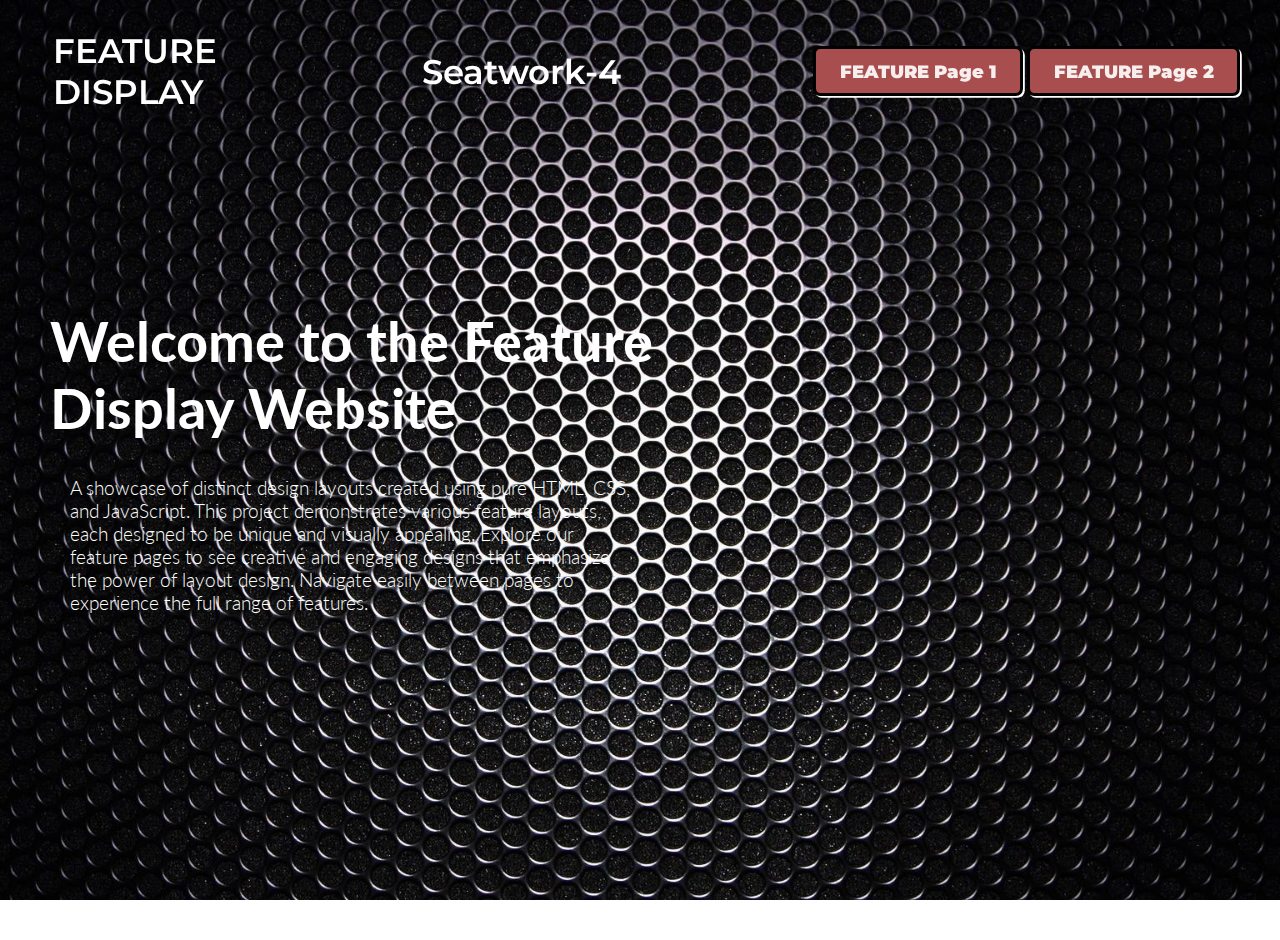
<file: index.html>
<!DOCTYPE html>
<html lang="en">
<head>
    <meta charset="UTF-8">
    <meta name="viewport" content="width=device-width, initial-scale=1.0">
    <title>Feature Display</title>
    <link rel="stylesheet" href="./assets/css/style.css">
    <link rel="preconnect" href="https://fonts.googleapis.com">
    <link rel="preconnect" href="https://fonts.gstatic.com" crossorigin>
    <link href="https://fonts.googleapis.com/css2?family=Dancing+Script&family=Lato:wght@400;700&family=Montserrat:wght@400;700&family=Playfair+Display:wght@400;700&display=swap"
    rel="stylesheet">
</head>
<body>
<header>
    <nav class="navbar">
        <div class="logo">FEATURE <br> DISPLAY</div>
        <div class="logo">Seatwork-4</div>
            <div class="menu-links">
                <button class="btn">
                    <a href="../WD-Seatwork-4-/pages/featurePage 1/index.html" class="menu-button">FEATURE Page 1</a>
                </button>
                <button class="btn">
                    <a href="../WD-Seatwork-4-/pages/featurePage 2/index.html" class="menu-button">FEATURE Page 2</a>
                </button>
        </div>
    </nav>
</header>
<section class="hero-section">
    <div class="contents">
        <h1>Welcome to the Feature Display Website</h1>
        <p>
            A showcase of distinct design layouts created using pure HTML, CSS, and JavaScript.
            This project demonstrates various feature layouts, each designed to be unique and visually appealing.
            Explore our feature pages to see creative and engaging designs that emphasize the power of layout design.
            Navigate easily between pages to experience the full range of features.
        </p>
    </div>
</section>
</body>
</html>
</file>
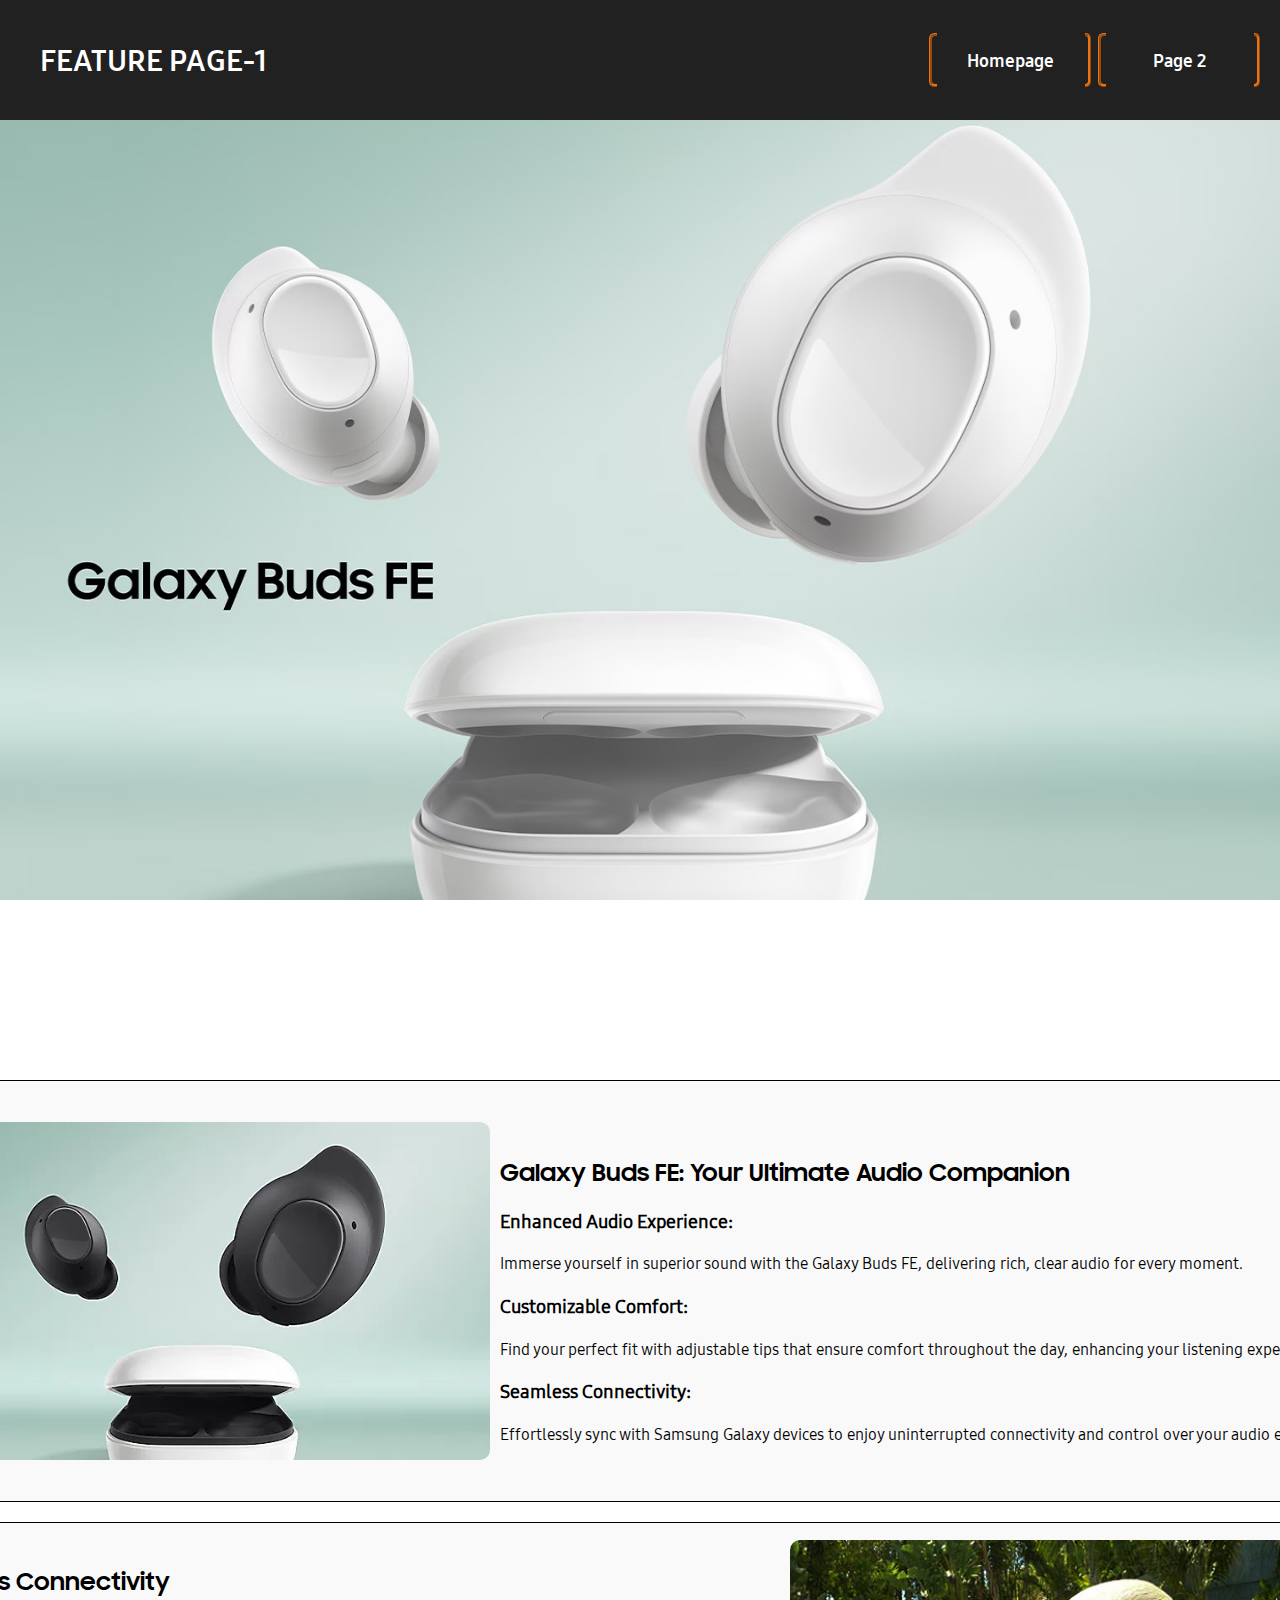
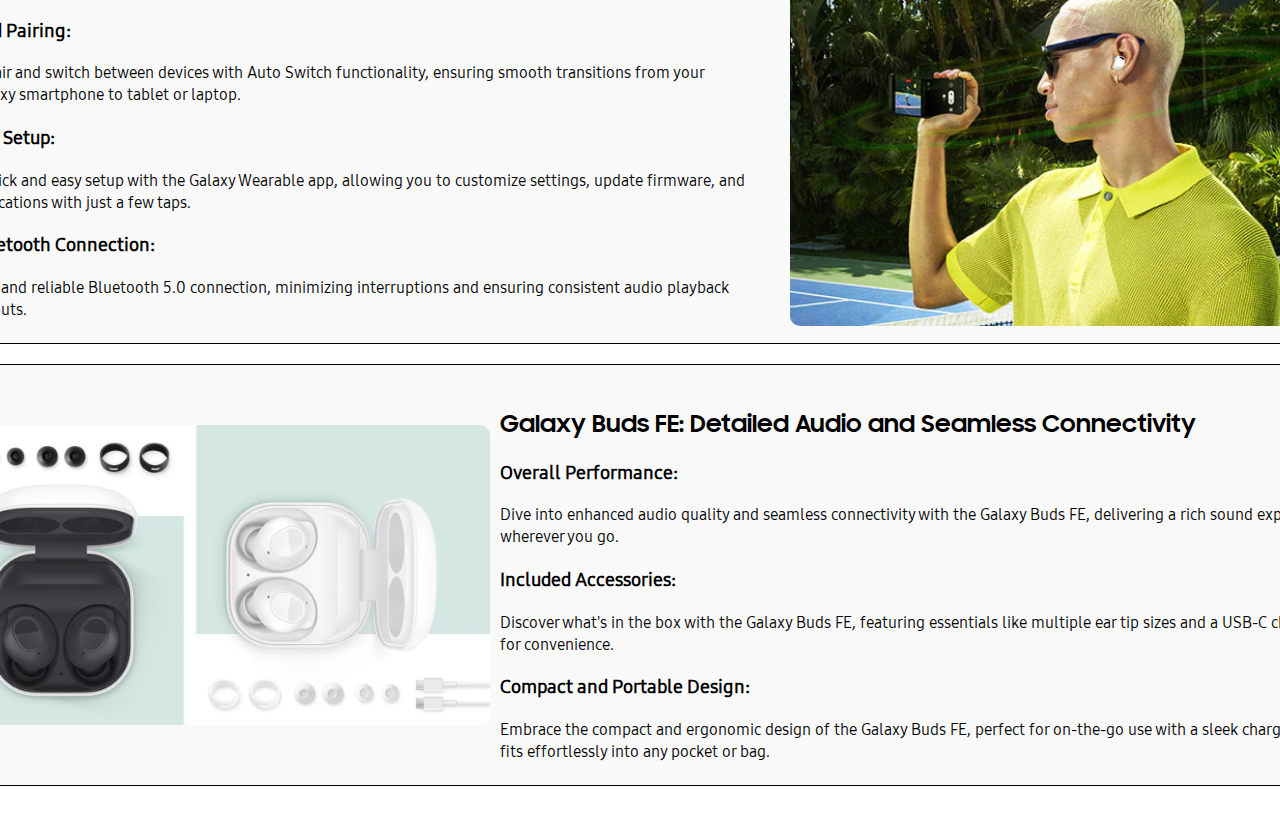
<file: pages/featurePage 1/index.html>
<!DOCTYPE html>
<html lang="en">
<head>
    <meta charset="UTF-8">
    <meta name="viewport" content="width=device-width, initial-scale=1.0">
    <title>FEATURE PAGE 1</title>
    <link rel="stylesheet" href="../featurePage 1/assets/css/style.css">
    <link href="https://fonts.googleapis.com/css2?family=Lora:wght@400;700&display=swap" rel="stylesheet">
</head>
<body>
    <header class="header">
        <div class="TITLE">FEATURE PAGE-1</div>
        <nav>
            <button class="nav-button">
                <a href="../../index.html" class="button">Homepage</a>
            </button>
            <button class="nav-button">
                <a href="../../pages/featurePage 2/index.html" class="button">Page 2</a>
            </button>
        </nav>
    </header>
    <div class="hero-content">
        </div>
    <section class="hero-main">
        <img src="../featurePage 1/assets/img/galaxy.jpeg" alt="">
    </section>
    <section class="hero">
        <div class="vertical-list">
            <div class="container">
                <img src="../featurePage 1/assets/img/buds (1).jpeg" alt="">
                <div class="description">
                    <h2 class="card-title">Galaxy Buds FE: Your Ultimate Audio Companion</h2>
                    <p class="card-text">
                        <h3 class="feature-title">Enhanced Audio Experience:</h3>
                        Immerse yourself in superior sound with the Galaxy Buds FE, delivering rich, clear audio for every moment.
                        <br>
                        <h3 class="feature-title">Customizable Comfort:</h3>
                        Find your perfect fit with adjustable tips that ensure comfort throughout the day, enhancing your listening experience. 
                        <br>
                        <h3 class="feature-title">Seamless Connectivity:</h3>
                        Effortlessly sync with Samsung Galaxy devices to enjoy uninterrupted connectivity and control over your audio experience.
                    </p>
                </div>
            </div>

            <div class="container reverse">
                <img src="../featurePage 1/assets/img/budssss.jpeg" alt="">
                <div class="description">
                    <h2 class="card-title">Effortless Connectivity</h2>
                    <p class="card-text">
                        <h3 class="feature-title">Streamlined Pairing:</h3>
                        Effortlessly pair and switch between devices with Auto Switch functionality, ensuring smooth transitions from your Samsung Galaxy smartphone to tablet or laptop.
                        <br>
                        <h3 class="feature-title">Hassle-Free Setup:</h3>
                        Experience quick and easy setup with the Galaxy Wearable app, allowing you to customize settings, update firmware, and manage notifications with just a few taps.
                        <br>
                        <h3 class="feature-title">Refined Bluetooth Connection:</h3>
                        Enjoy a stable and reliable Bluetooth 5.0 connection, minimizing interruptions and ensuring consistent audio playback without dropouts.
                    </p>
                </div>
            </div>

            <div class="container">
                <img src="../featurePage 1/assets/img/galaxybuds.jpeg" alt="">
                <div class="description">
                    <h2 class="card-title">Galaxy Buds FE: Detailed Audio and Seamless Connectivity</h2>
                    <p class="card-text">
                        <h3 class="feature-title">Overall Performance:</h3>
                        Dive into enhanced audio quality and seamless connectivity with the Galaxy Buds FE, delivering a rich sound experience wherever you go.
                        <br>
                        <h3 class="feature-title">Included Accessories:</h3>
                        Discover what's in the box with the Galaxy Buds FE, featuring essentials like multiple ear tip sizes and a USB-C charging cable for convenience.
                        <br>
                        <h3 class="feature-title">Compact and Portable Design:</h3>
                        Embrace the compact and ergonomic design of the Galaxy Buds FE, perfect for on-the-go use with a sleek charging case that fits effortlessly into any pocket or bag.
                    </p>
                </div>
            </div>
    </section>
</body>
</html>
</file>
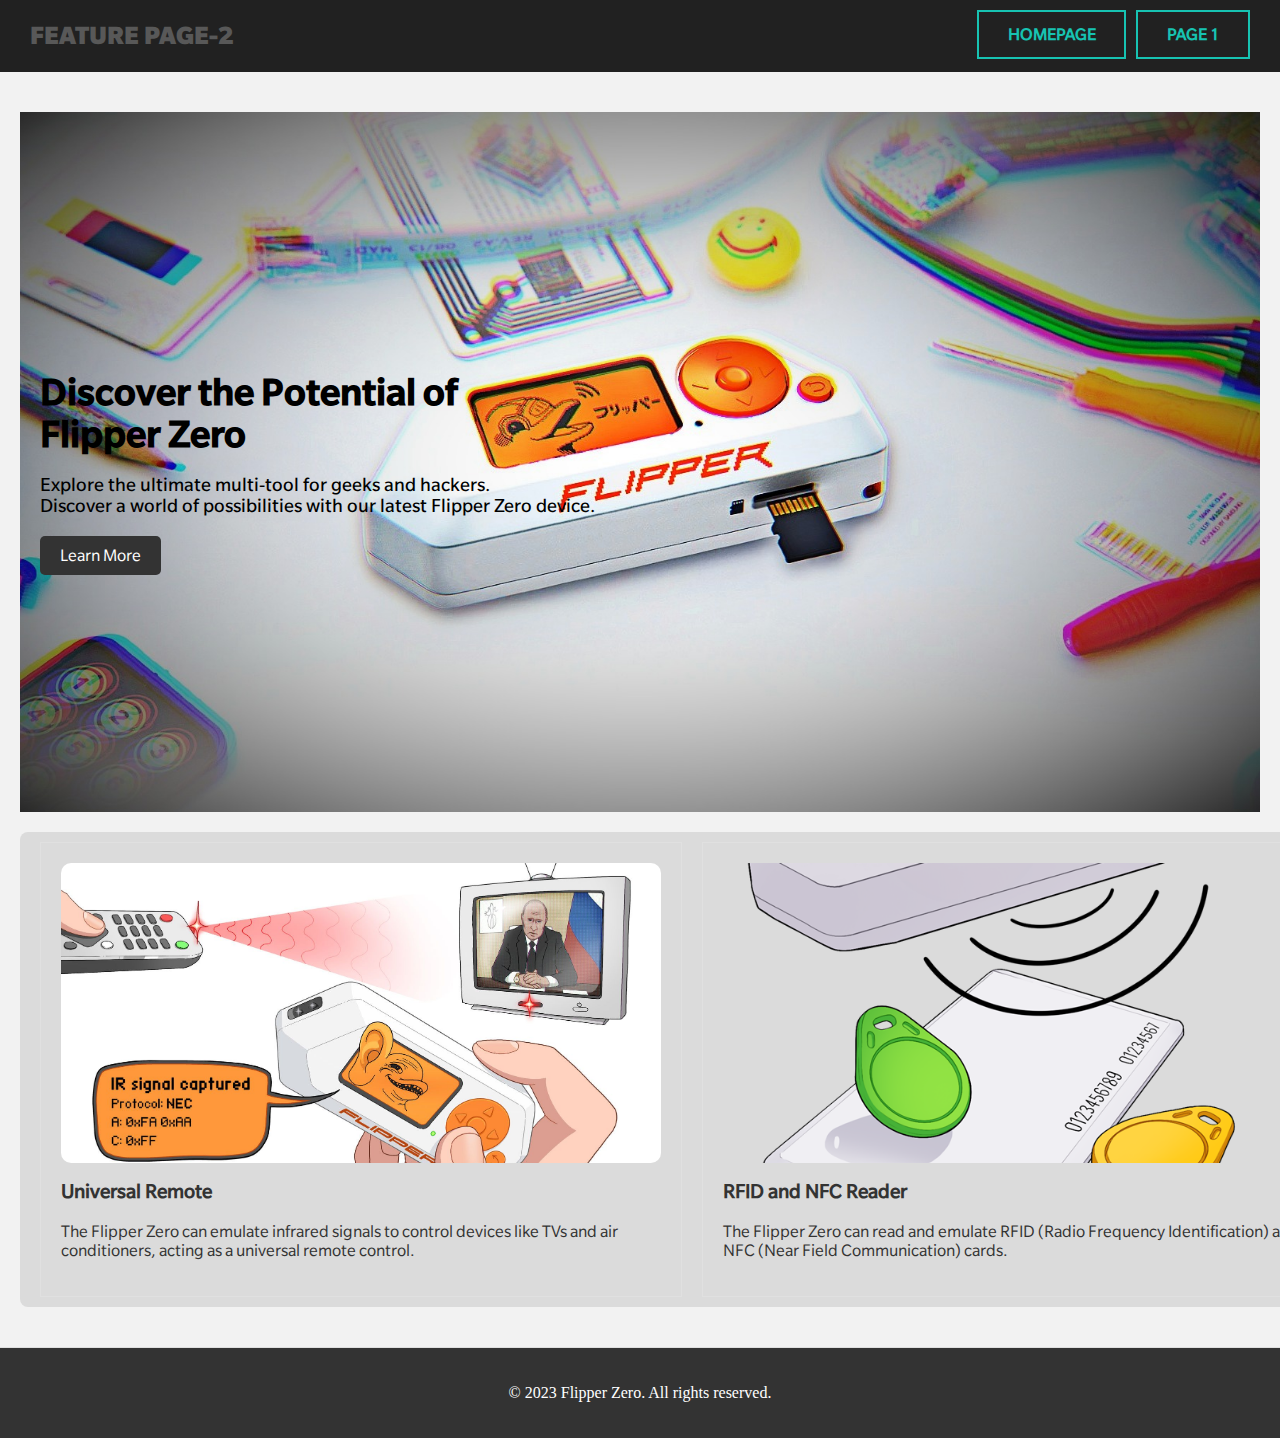
<file: pages/featurePage 2/index.html>
<!DOCTYPE html>
<html lang="en">
<head>
    <meta charset="UTF-8">
    <meta name="viewport" content="width=device-width, initial-scale=1.0">
    <title>FEATURE PAGE-2</title>
    <link rel="stylesheet" href="../featurePage 2/assets/css/style.css">
</head>
<body>
    <header class="header">
        <div class="TITLE">FEATURE PAGE-2</div>
        <nav>
            <button class="nav-button">
                <a href="../../index.html" class="button">Homepage</a>
            </button>
            <button class="nav-button">
                <a href="../../pages/featurePage 1/index.html" class="button">Page 1</a>
            </button>
        </nav>
    </header>

    <main>
        <div class="hero">
            <div class="hero-content">
                <h1>Discover the Potential of <br> Flipper Zero</h1>
                <p>Explore the ultimate multi-tool for geeks and hackers. <br>Discover a world of possibilities with our latest Flipper Zero device.</p>
                <a href="#" class="cta-button">Learn More</a>
            </div>
        </div>

        <div class="carousel">
            <div class="product">
                <img src="../featurePage 2/assets/img/remote.jpeg" alt="Product 1">
                <h3>Universal Remote</h3>
                <p>The Flipper Zero can emulate infrared signals to control devices like TVs and air conditioners, acting as a universal remote control.</p>
            </div>
            <div class="product">
                <img src="../featurePage 2/assets/img/scan.png" alt="Product 2">
                <h3>RFID and NFC Reader</h3>
                <p>The Flipper Zero can read and emulate RFID (Radio Frequency Identification) and NFC (Near Field Communication) cards.</p>
            </div>
            <div class="product">
                <img src="../featurePage 2/assets/img/wireless.jpeg" alt="Product 3">
                <h3>Sub-GHz Transceiver</h3>
                <p> The Flipper Zero includes capabilities to transmit and receive signals in the Sub-GHz (Sub-Gigahertz) frequency range.</p>
            </div>
            <div class="product">
                <img src="../featurePage 2/assets/img/electronics.png" alt="Product 3">
                <h3>GPIO and USB Tools</h3>
                <p>The Flipper Zero provides access to GPIO (General-Purpose Input/Output) pins and includes USB tools.</p>
            </div>
        </div>
    </main>
    <footer>
        <p>&copy; 2023 Flipper Zero. All rights reserved.</p>
    </footer>
</body>
</html>
</file>
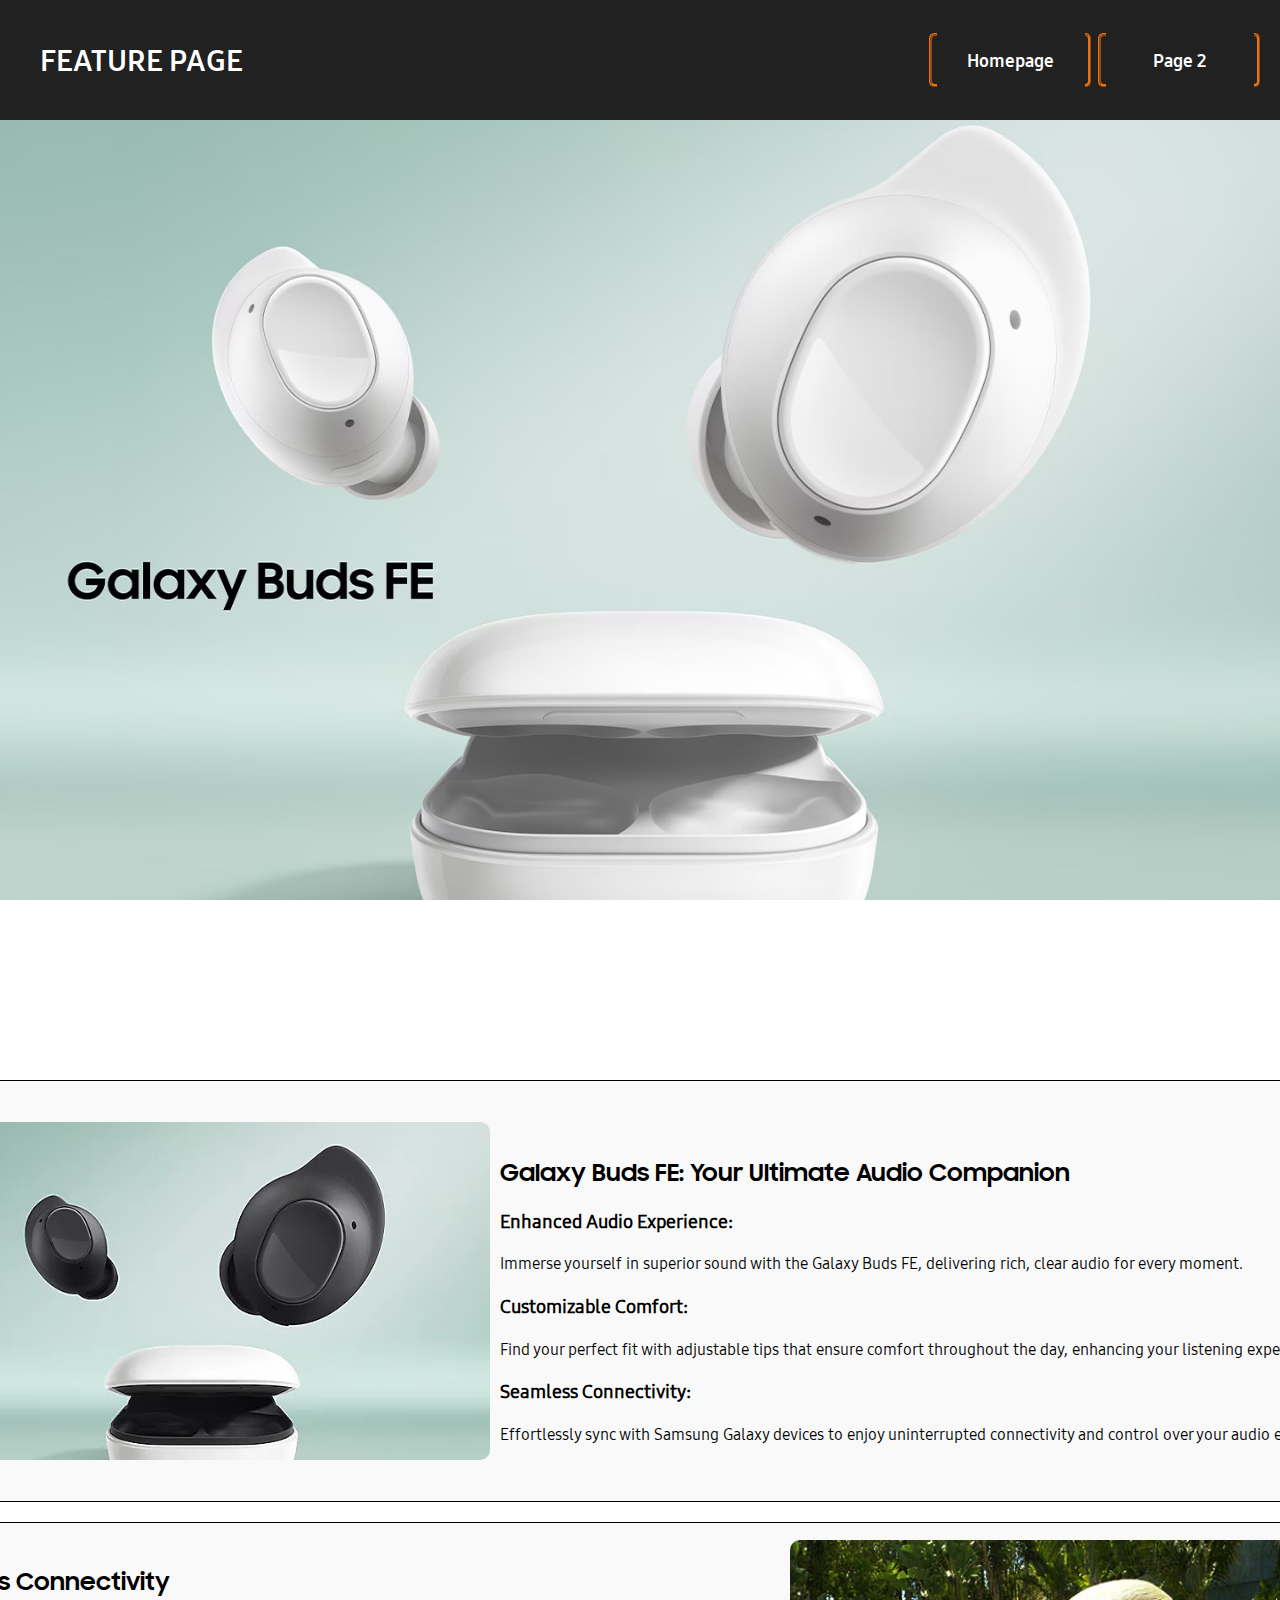
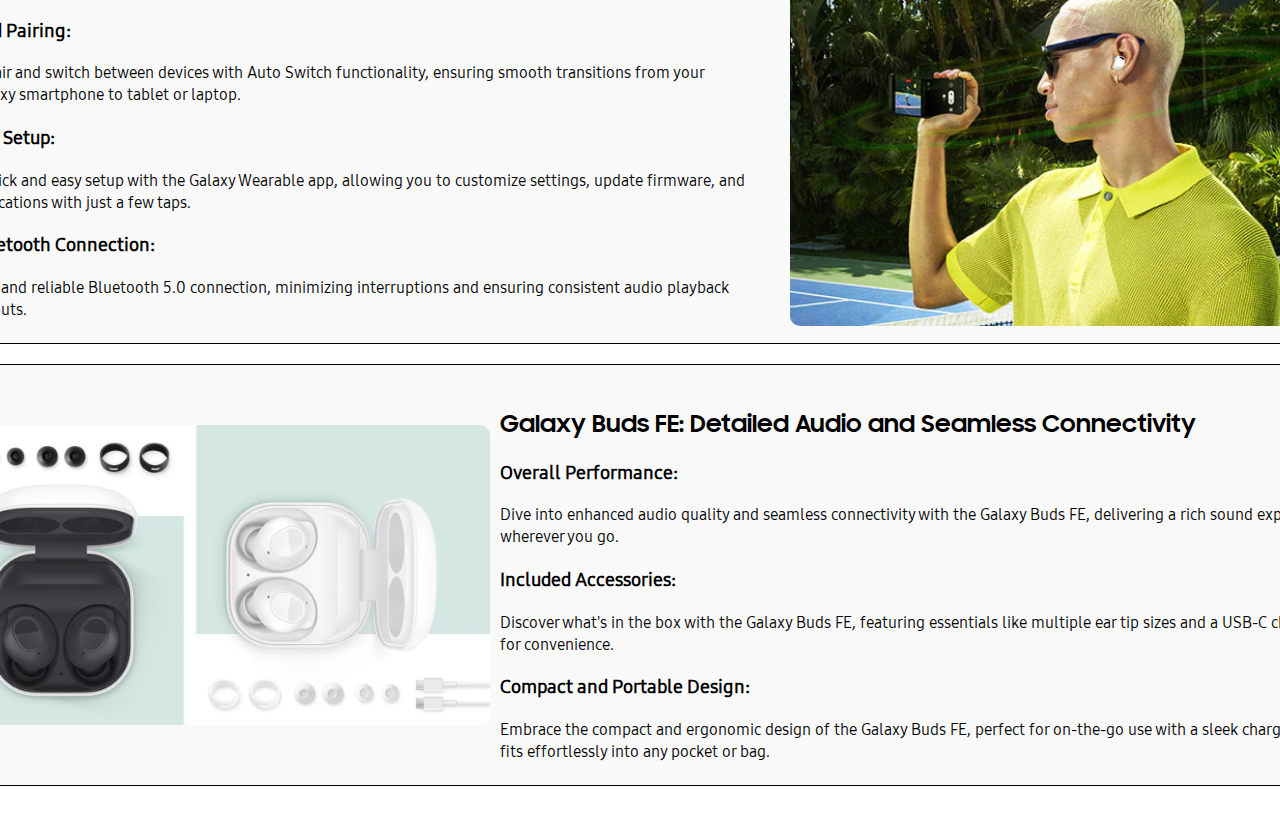
<file: pages/page1/index.html>
<!DOCTYPE html>
<html lang="en">
<head>
    <meta charset="UTF-8">
    <meta name="viewport" content="width=device-width, initial-scale=1.0">
    <title>FEATURE PAGE 1</title>
    <link rel="stylesheet" href="../page1/assets/css/style.css">
    <link href="https://fonts.googleapis.com/css2?family=Lora:wght@400;700&display=swap" rel="stylesheet">
</head>
<body>
    <header class="header">
        <div class="TITLE">FEATURE PAGE</div>
        <nav>
            <button class="nav-button">
                <a href="../../index.html" class="button">Homepage</a>
            </button>
            <button class="nav-button">
                <a href="../../pages/page2/index.html" class="button">Page 2</a>
            </button>
        </nav>
    </header>
    <div class="hero-content">
        </div>
    <section class="hero-main">
        <img src="../page1/img/galaxy.jpeg" alt="">
    </section>
    <section class="hero">
        <div class="vertical-list">
            <div class="container">
                <img src="../page1/img/buds (1).jpeg" alt="">
                <div class="description">
                    <h2 class="card-title">Galaxy Buds FE: Your Ultimate Audio Companion</h2>
                    <p class="card-text">
                        <h3 class="feature-title">Enhanced Audio Experience:</h3>
                        Immerse yourself in superior sound with the Galaxy Buds FE, delivering rich, clear audio for every moment.
                        <br>
                        <h3 class="feature-title">Customizable Comfort:</h3>
                        Find your perfect fit with adjustable tips that ensure comfort throughout the day, enhancing your listening experience. 
                        <br>
                        <h3 class="feature-title">Seamless Connectivity:</h3>
                        Effortlessly sync with Samsung Galaxy devices to enjoy uninterrupted connectivity and control over your audio experience.
                    </p>
                </div>
            </div>

            <div class="container reverse">
                <img src="../page1/img/budssss.jpeg" alt="">
                <div class="description">
                    <h2 class="card-title">Effortless Connectivity</h2>
                    <p class="card-text">
                        <h3 class="feature-title">Streamlined Pairing:</h3>
                        Effortlessly pair and switch between devices with Auto Switch functionality, ensuring smooth transitions from your Samsung Galaxy smartphone to tablet or laptop.
                        <br>
                        <h3 class="feature-title">Hassle-Free Setup:</h3>
                        Experience quick and easy setup with the Galaxy Wearable app, allowing you to customize settings, update firmware, and manage notifications with just a few taps.
                        <br>
                        <h3 class="feature-title">Refined Bluetooth Connection:</h3>
                        Enjoy a stable and reliable Bluetooth 5.0 connection, minimizing interruptions and ensuring consistent audio playback without dropouts.
                    </p>
                </div>
            </div>

            <div class="container">
                <img src="../page1/img/galaxybuds.jpeg" alt="">
                <div class="description">
                    <h2 class="card-title">Galaxy Buds FE: Detailed Audio and Seamless Connectivity</h2>
                    <p class="card-text">
                        <h3 class="feature-title">Overall Performance:</h3>
                        Dive into enhanced audio quality and seamless connectivity with the Galaxy Buds FE, delivering a rich sound experience wherever you go.
                        <br>
                        <h3 class="feature-title">Included Accessories:</h3>
                        Discover what's in the box with the Galaxy Buds FE, featuring essentials like multiple ear tip sizes and a USB-C charging cable for convenience.
                        <br>
                        <h3 class="feature-title">Compact and Portable Design:</h3>
                        Embrace the compact and ergonomic design of the Galaxy Buds FE, perfect for on-the-go use with a sleek charging case that fits effortlessly into any pocket or bag.
                    </p>
                </div>
            </div>
    </section>
</body>
</html>
</file>
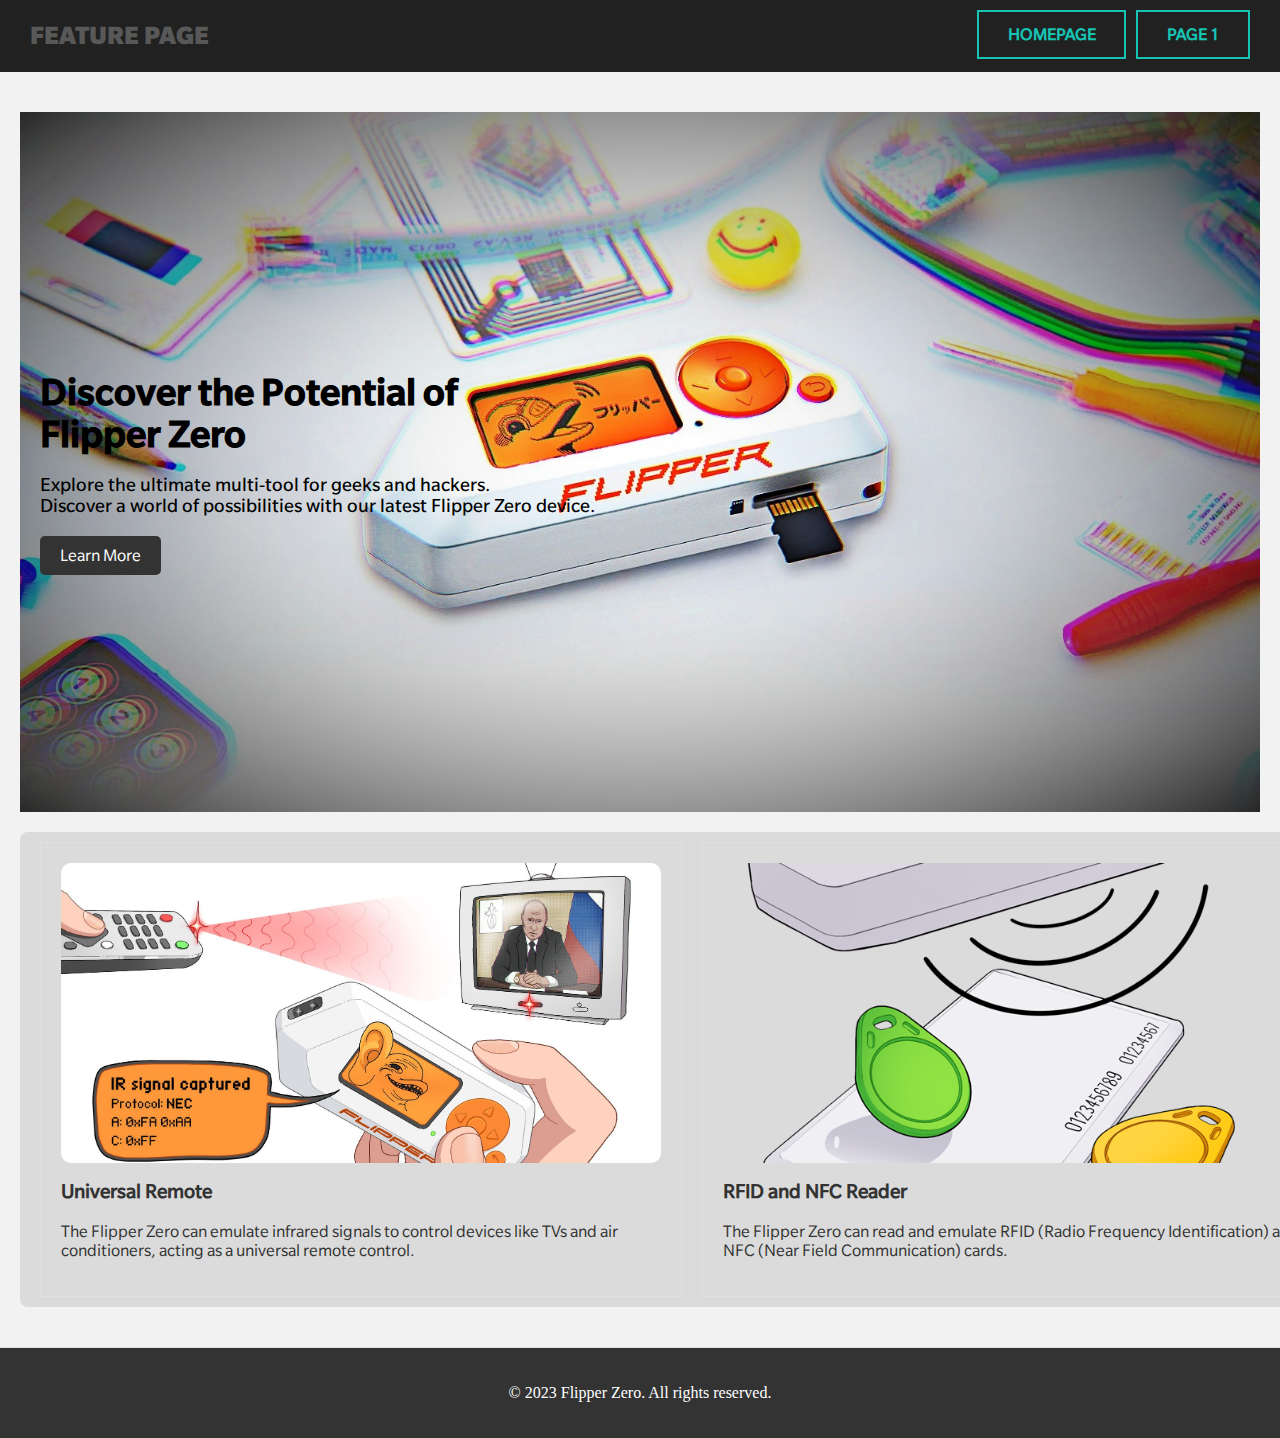
<file: pages/page2/index.html>
<!DOCTYPE html>
<html lang="en">
<head>
    <meta charset="UTF-8">
    <meta name="viewport" content="width=device-width, initial-scale=1.0">
    <title>FEATURE PAGE 2</title>
    <link rel="stylesheet" href="../page2/assets/css/style.css">
</head>
<body>
    <header class="header">
        <div class="TITLE">FEATURE PAGE</div>
        <nav>
            <button class="nav-button">
                <a href="../../index.html" class="button">Homepage</a>
            </button>
            <button class="nav-button">
                <a href="../../pages/page1/index.html" class="button">Page 1</a>
            </button>
        </nav>
    </header>

    <main>
        <div class="hero">
            <div class="hero-content">
                <h1>Discover the Potential of <br> Flipper Zero</h1>
                <p>Explore the ultimate multi-tool for geeks and hackers. <br>Discover a world of possibilities with our latest Flipper Zero device.</p>
                <a href="#" class="cta-button">Learn More</a>
            </div>
        </div>

        <div class="carousel">
            <div class="product">
                <img src="../page2/assets/img/remote.jpeg" alt="Product 1">
                <h3>Universal Remote</h3>
                <p>The Flipper Zero can emulate infrared signals to control devices like TVs and air conditioners, acting as a universal remote control.</p>
            </div>
            <div class="product">
                <img src="../page2/assets/img/scan.png" alt="Product 2">
                <h3>RFID and NFC Reader</h3>
                <p>The Flipper Zero can read and emulate RFID (Radio Frequency Identification) and NFC (Near Field Communication) cards.</p>
            </div>
            <div class="product">
                <img src="../page2/assets/img/wireless.jpeg" alt="Product 3">
                <h3>Sub-GHz Transceiver</h3>
                <p> The Flipper Zero includes capabilities to transmit and receive signals in the Sub-GHz (Sub-Gigahertz) frequency range.</p>
            </div>
            <div class="product">
                <img src="../page2/assets/img/electronics.png" alt="Product 3">
                <h3>GPIO and USB Tools</h3>
                <p>The Flipper Zero provides access to GPIO (General-Purpose Input/Output) pins and includes USB tools.</p>
            </div>
        </div>
    </main>
    <footer>
        <p>&copy; 2023 Flipper Zero. All rights reserved.</p>
    </footer>
</body>
</html>
</file>
<file: assets/css/style.css>
@import url('https://fonts.googleapis.com/css2?family=Dancing+Script&family=Lato:wght@400;700&family=Montserrat:wght@400;700&family=Playfair+Display:wght@400;700&display=swap'     );
* {
    margin: 0;
    padding: 0;
    box-sizing: border-box;
    font-family: 'lato', sans-serif;
}

body {
    margin: 20px;
    padding: 10px;
    display: flex;
    justify-content: flex-start;
    align-items: center;
    height: 100vh;
    background: url("../img/bg.jpg") no-repeat center center fixed;
    background-position: center;
    background-size: cover;
}

header {
    position: fixed;
    top: 0;
    left: 0;
    width: 100%;
    padding: 20px;
}

header .navbar {
    display: flex;
    align-items: center;
    max-width: 1200PX;
    margin: 0 auto;
    justify-content: space-between;
}


.navbar .logo {
    color: #ffffff;
    padding: 10px 13px;
    font-size: 2.1rem;
    font-weight: 600;
    font-family: 'Montserrat', sans-serif;
}

.navbar .logo:hover {
    color: #ff6449;
    transform: scale(1.05);
    border-radius: 10px;
}

 .logo {
    background:
    linear-gradient(currentColor 0 0) var(--p, 100%) 0,
    linear-gradient(currentColor 0 0) 0 var(--d, 0),
    linear-gradient(currentColor 0 0) var(--d, 0) 100%,
    linear-gradient(currentColor 0 0) 100% var(--p, 100%);
  background-size: var(--d, 0) 3px, 3px var(--d, 0);
  background-repeat: no-repeat;
  transition: 0.5s, background-position 0s 0.5s ease-out;
}

.logo:hover {
    --d: 100%;
  --p: 0%
}


.menu-links .menu-button {
    color: #f7eeee;
    text-decoration: none;
    font-family: 'Montserrat', sans-serif;
}

.menu-links .btn {
    background: #a84e4e;
    color: #fff;
    font-family: inherit;
    padding: 0.6em 1.3em;
    font-weight: 900;
    font-size: 18px;
    border: 3px solid black;
    border-radius: 0.4em;
    box-shadow: 0.1em 0.1em;
    cursor: pointer;
}

.menu-links .btn:hover {
    transform: translate(-0.05em, -0.05em);
    box-shadow: 0.15em 0.15em;
}

.menu-links .btn:active {
    transform: translate(0.05em, 0.05em);
    box-shadow: 0.05em 0.05em;
}


.hero-section {
    height: 70vh;
    display: flex;
    align-items: center;
    padding: 0 20px;
}

.hero-section .contents {
    color:#ffffff;
    max-width: 1200PX;
    width: 100%;
    margin: 0 auto;
    font-family: 'Playfair Display', serif;
}

.hero-section .contents h1{
    font-size: 3.5rem;
    max-width: 650px;
    font-family: 'Lato', sans-serif;
    text-shadow:5px black ;
}

.hero-section .contents p {
    font-size: 1.2rem;
    font-weight: 300;
    margin-top: 15px;
    max-width: 600px;
}

.hero-section .contents p {
    position: relative;
    z-index: 1;
    padding: 20px;
    border-radius: 15px;
    overflow: hidden;
}

.hero-section .contents p::before {
    content: '';
    position: absolute;
    top: 0;
    left: 0;
    right: 0;
    bottom: 0;
    background: rgba(255, 255, 255, 0);
    transition: background 0.3s ease, backdrop-filter 0.3s ease;
    z-index: -1;
}

.hero-section .contents p:hover::before {
    background: rgba(255, 255, 255, 0.01);
    backdrop-filter: blur(10px);
}
</file>
<file: pages/featurePage 1/assets/css/style.css>
/*page1*/
@font-face {
    font-family: 'samsung1';
    src: url(../fonts/SamsungOne-400.ttf);
}
@font-face {
    font-family: 'samsung2';
    src: url(../fonts/SamsungOne-700.ttf);
}
@font-face {
    font-family: 'samsung3';
    src: url(../fonts/SamsungSharpSans-Bold.ttf);
}



body {
    font-family:  'samsung1';
    margin: 0;
    padding: 0;
    box-sizing: border-box;
}

header {
    font-size: 30px;
    background-color: #212121;
    color: #fff;
    padding: 20px;
    display: flex;
    justify-content: space-between;
    align-items: center;
    font-family: 'samsung3';
}

.TITLE {
    font-family: 'samsung2';
    padding: 20px;
    position: relative;
}

.TITLE:before,
.TITLE:after {
    content: "";
    position: absolute;
    inset: 0 -40px;
    background:
      linear-gradient(currentColor 0 0) 0 0,
      linear-gradient(currentColor 0 0) 100% 100%;
    background-size: var(--d,0%) 3px;
    background-repeat: no-repeat;
    opacity: 0;
    transition:0s .3s,opacity .3s;
  }

.TITLE::after{
    inset: -40px 0;
    background-position: 100% 0,0 100%;
    background-size: 3px var(--d,0%);
}

.TITLE:hover:before,
.TITLE:hover:after {
    --d: 100%;
    inset: 0;
    opacity: 1;
    transition:.4s,opacity .2s;
}

.nav-button a {
    color: #fff;
    text-decoration: none;
}

.nav-button {
    width: 9em;
    position: relative;
    height: 3.0em;
    border: 3px ridge #ea7414;
    outline: none;
    background-color: transparent;
    color: white;
    transition: transform 0.3s ease-out;
    border-radius: 0.3em;
    font-family: 'samsung2';
    font-size: 18px;
    font-weight: bold;
    cursor: pointer;
}

.nav-button::after,
.nav-button::before {
    content: "";
    position: absolute;
    top: -10px;
    left: 3%;
    width: 95%;
    height: 40%;
    background-color: #212121;
    transition: 0.5s;
    transform-origin: center;
}

.nav-button::before {
    top: 80%;
}

.nav-button:hover::before,
.nav-button:hover::after {
    transform: scale(0);
}

.nav-button:hover {
    box-shadow: inset 0px 0px 25px #ea9414;
    transform: scale(1.1);
}

.hero-main {
    margin-bottom: 20px; 
}

.hero {
    position: relative;
    display: flex;
    justify-content: center;
    align-items: center;
    min-height: 100vh;
    background-color: #ffffff;
    padding: 20px;
    background-size: cover;
    background-position: center;
    background-repeat: no-repeat;
}

.hero-main img {
    background-size: cover;
    background-position: center;
    background-repeat: no-repeat;
    height: 100vh;
    object-fit: cover;
    position: absolute;
    width: 100%;
    top: 0;
    left: 0;
    z-index: -1;
}

.hero-content {
    display: flex;
    justify-content: flex-end;
    align-items: center;
    height: 100vh;
    position: relative;
    z-index: 1; 
}


@media (max-width: 768px) {
    .container {
        flex-direction: column;
        align-items: flex-start;
        padding: 15px;
    }

    .container img {
        width: 100%;
        margin-right: 0;
        margin-bottom: 15px;
    }

    .container.reverse img {
        margin-left: 0;
        margin-right: 0;
        margin-bottom: 15px;
    }
}
.container {
    display: flex;
    margin: 20px 0;
    align-items: center;
    width: 1500px;
    max-width: 1500px;
    height: 40vh;
    border: 1px solid #000000;
    padding: 30px;
    background-color: #f9f9f9; 
    border-radius: 10px; 
}

.container img {
        width: 40%;
        height: auto;
        max-width: 600px;
        border-radius: 10px; 
}

.container.reverse img {
    margin-right: 0;
    margin-left: 20px;
}

.container.reverse {
    flex-direction: row-reverse;
}

.container .description {
    flex: 1;
    padding: 10px;
}

.container .description p {
    margin: 0;
    font-size: 16px;
}

.container .description button {
    margin-top: 10px;
    padding: 10px 20px;
    background-color: #333;
    color: white;
    border: none;
    border-radius: 5px;
    cursor: pointer;
    transition: background-color 0.3s;
}

.container .description button:hover {
    background-color: #555;
}

 .card-title {
    font-family: 'samsung3';
}

 .card-text {
    font-family: 'samsung2';
}

 .feature-title {
    font-family: 'samsung1';
}
</file>
<file: pages/featurePage 2/assets/css/style.css>
@font-face {
    font-family: 'blackk';
    src: url('../fonts/SlateForOnePlus-Black.ttf')
}

@font-face {
    font-family: 'medium';
    src: url('../fonts/SlateForOnePlus-Medium.ttf')
}

@font-face {
    font-family: 'light';
    src: url('../fonts/SlateForOnePlus-Regular.ttf')
}

@font-face {
    font-family: 'book';
    src: url('../fonts/SlateForOnePlus-Book.ttf')
}

@font-face {
    font-family: 'thin';
    src: url('../fonts/SlateForOnePlus-Thin.ttf')
}

body {
    margin: 0;
    padding: 0;
    background-color: #f2f2f2;
    color: #333;
}

header {
    font-family: 'blackk';
    font-size: 20px;
    background-color: #212121;
    color: #585858;
    padding: 10px 20px;
    display: flex;
    justify-content: space-between;
    align-items: center;
    margin-bottom: 20px;
}

.TITLE {
    font-size: 24px;
    margin: 0;
    padding: 10px;
    position: relative;
    background:        linear-gradient(#17C3B2 0 0) top left,
        linear-gradient(#F76624 0 0) bottom right;
    background-size: 0% 0%;
    background-repeat: no-repeat;
    background-blend-mode: lighten;
    transition: .5s;
}

.TITLE:hover {
    background-size: calc(100% - 6px) calc(100% - 6px);
}

nav {
    display: flex;
    justify-content: flex-start;
    align-items: center;
    padding-left: 20px;
}

.nav-button {
    margin-right: 10px;
    padding: 0;
    border: none;
    background: transparent;
}

.nav-button .button {
    text-decoration: none;
    color: #fff;
    font-weight: bold;
    display: inline-block;
    padding: 0.8em 1.8em;
    border: 2px solid #17C3B2;
    position: relative;
    overflow: hidden;
    background-color: transparent;
    text-align: center;
    text-transform: uppercase;
    font-size: 16px;
    transition: .3s;
    z-index: 1;
    font-family: 'light';
    color: #17C3B2;
}

.nav-button .button::before {
    content: '';
    width: 0;
    height: 300%;
    position: absolute;
    top: 50%;
    left: 50%;
    transform: translate(-50%, -50%) rotate(45deg);
    background: #F76624;
    transition: .5s ease;
    display: block;
    z-index: -1;
}

.nav-button .button:hover::before {
    width: 105%;
}

.nav-button .button:hover {
    color: #111;
}

main {
    padding: 20px;
}

.hero {
    position: relative;
    height: 700px;
    background-image: url('../img/flipper.jpg');
    background-size: cover;
    background-position: center;
    text-align: center;
    display: flex;
    align-items: center;
    justify-content: flex-start;
    color: #fff;
    margin-bottom: 20px;
}

.hero-content {
    color: #000000;
    max-width: 600px;
    padding: 20px;
    text-align: left; /* Align text content to the left */
}


.card-section {
    margin-top: 50px;
    padding: 50px;
}

.hero h1 {
    font-size: 36px;
    margin-bottom: 10px;
    font-family: 'medium';
}

.hero p {
    font-size: 18px;
    margin-bottom: 20px;
    font-family: 'light';
}

.cta-button {
    display: inline-block;
    padding: 10px 20px;
    background-color: #333;
    color: #fff;
    text-decoration: none;
    border-radius: 5px;
    transition: background-color 0.3s;
    font-family: 'book';
}

.cta-button:hover {
    background-color: #555;
}

.carousel {
    display: flex;
    overflow-x: scroll;
    scroll-snap-type: x mandatory;
    scroll-behavior: smooth;
    padding: 10px 20px;
    margin-bottom: 20px;
    background-color: #dbdbdb;
    border-radius: 8px;
    width: 100%;
    height: auto;
}

.carousel h3 {
    font-family: 'light';
}

.carousel p{
    font-weight:200 ;
    font-family: 'book';
}
.product {
    flex: 0 0 auto;
    width: 80%;
    max-width: 600px;
    margin-right: 20px;
    border: 1px solid #e0e0e0;
    padding: 20px;
    transition: transform 0.3s, box-shadow 0.3s;
    flex-shrink: 0;
}

.product img {
    width: 100%;
    height: 300px;
    object-fit: cover;
    display: block;
    transition: transform 0.3s;
    border-radius: 10px;
}

.product:hover img {
    transform: scale(1.1);
}

footer {
    background-color: #333;
    color: #fff;
    text-align: center;
    padding: 20px 0;
    border-top: 1px solid #e0e0e0;
    position: relative;
    bottom: 0;
    width: 100%;
}
</file>
<file: pages/page1/assets/css/style.css>
/*page1*/
@font-face {
    font-family: 'samsung1';
    src: url(../fonts/SamsungOne-400.ttf);
}
@font-face {
    font-family: 'samsung2';
    src: url(../fonts/SamsungOne-700.ttf);
}
@font-face {
    font-family: 'samsung3';
    src: url(../fonts/SamsungSharpSans-Bold.ttf);
}



body {
    font-family:  'samsung1';
    margin: 0;
    padding: 0;
    box-sizing: border-box;
}

header {
    font-size: 30px;
    background-color: #212121;
    color: #fff;
    padding: 20px;
    display: flex;
    justify-content: space-between;
    align-items: center;
    font-family: 'samsung3';
}

.TITLE {
    font-family: 'samsung2';
    padding: 20px;
    position: relative;
}

.TITLE:before,
.TITLE:after {
    content: "";
    position: absolute;
    inset: 0 -40px;
    background:
      linear-gradient(currentColor 0 0) 0 0,
      linear-gradient(currentColor 0 0) 100% 100%;
    background-size: var(--d,0%) 3px;
    background-repeat: no-repeat;
    opacity: 0;
    transition:0s .3s,opacity .3s;
  }

.TITLE::after{
    inset: -40px 0;
    background-position: 100% 0,0 100%;
    background-size: 3px var(--d,0%);
}

.TITLE:hover:before,
.TITLE:hover:after {
    --d: 100%;
    inset: 0;
    opacity: 1;
    transition:.4s,opacity .2s;
}

.nav-button a {
    color: #fff;
    text-decoration: none;
}

.nav-button {
    width: 9em;
    position: relative;
    height: 3.0em;
    border: 3px ridge #ea7414;
    outline: none;
    background-color: transparent;
    color: white;
    transition: transform 0.3s ease-out;
    border-radius: 0.3em;
    font-family: 'samsung2';
    font-size: 18px;
    font-weight: bold;
    cursor: pointer;
}

.nav-button::after,
.nav-button::before {
    content: "";
    position: absolute;
    top: -10px;
    left: 3%;
    width: 95%;
    height: 40%;
    background-color: #212121;
    transition: 0.5s;
    transform-origin: center;
}

.nav-button::before {
    top: 80%;
}

.nav-button:hover::before,
.nav-button:hover::after {
    transform: scale(0);
}

.nav-button:hover {
    box-shadow: inset 0px 0px 25px #ea9414;
    transform: scale(1.1);
}

.hero-main {
    margin-bottom: 20px; 
}

.hero {
    position: relative;
    display: flex;
    justify-content: center;
    align-items: center;
    min-height: 100vh;
    background-color: #ffffff;
    padding: 20px;
    background-size: cover;
    background-position: center;
    background-repeat: no-repeat;
}

.hero-main img {
    background-size: cover;
    background-position: center;
    background-repeat: no-repeat;
    height: 100vh;
    object-fit: cover;
    position: absolute;
    width: 100%;
    top: 0;
    left: 0;
    z-index: -1;
}

.hero-content {
    display: flex;
    justify-content: flex-end;
    align-items: center;
    height: 100vh;
    position: relative;
    z-index: 1; 
}


@media (max-width: 768px) {
    .container {
        flex-direction: column;
        align-items: flex-start;
        padding: 15px;
    }

    .container img {
        width: 100%;
        margin-right: 0;
        margin-bottom: 15px;
    }

    .container.reverse img {
        margin-left: 0;
        margin-right: 0;
        margin-bottom: 15px;
    }
}
.container {
    display: flex;
    margin: 20px 0;
    align-items: center;
    width: 1500px;
    max-width: 1500px;
    height: 40vh;
    border: 1px solid #000000;
    padding: 30px;
    background-color: #f9f9f9; 
    border-radius: 10px; 
}

.container img {
        width: 40%;
        height: auto;
        max-width: 600px;
        border-radius: 10px; 
}

.container.reverse img {
    margin-right: 0;
    margin-left: 20px;
}

.container.reverse {
    flex-direction: row-reverse;
}

.container .description {
    flex: 1;
    padding: 10px;
}

.container .description p {
    margin: 0;
    font-size: 16px;
}

.container .description button {
    margin-top: 10px;
    padding: 10px 20px;
    background-color: #333;
    color: white;
    border: none;
    border-radius: 5px;
    cursor: pointer;
    transition: background-color 0.3s;
}

.container .description button:hover {
    background-color: #555;
}

 .card-title {
    font-family: 'samsung3';
}

 .card-text {
    font-family: 'samsung2';
}

 .feature-title {
    font-family: 'samsung1';
}
</file>
<file: pages/page2/assets/css/style.css>
@font-face {
    font-family: 'blackk';
    src: url('../fonts/SlateForOnePlus-Black.ttf')
}

@font-face {
    font-family: 'medium';
    src: url('../fonts/SlateForOnePlus-Medium.ttf')
}

@font-face {
    font-family: 'light';
    src: url('../fonts/SlateForOnePlus-Regular.ttf')
}

@font-face {
    font-family: 'book';
    src: url('../fonts/SlateForOnePlus-Book.ttf')
}

@font-face {
    font-family: 'thin';
    src: url('../fonts/SlateForOnePlus-Thin.ttf')
}

body {
    margin: 0;
    padding: 0;
    background-color: #f2f2f2;
    color: #333;
}

header {
    font-family: 'blackk';
    font-size: 20px;
    background-color: #212121;
    color: #585858;
    padding: 10px 20px;
    display: flex;
    justify-content: space-between;
    align-items: center;
    margin-bottom: 20px;
}

.TITLE {
    font-size: 24px;
    margin: 0;
    padding: 10px;
    position: relative;
    background:        linear-gradient(#17C3B2 0 0) top left,
        linear-gradient(#F76624 0 0) bottom right;
    background-size: 0% 0%;
    background-repeat: no-repeat;
    background-blend-mode: lighten;
    transition: .5s;
}

.TITLE:hover {
    background-size: calc(100% - 6px) calc(100% - 6px);
}

nav {
    display: flex;
    justify-content: flex-start;
    align-items: center;
    padding-left: 20px;
}

.nav-button {
    margin-right: 10px;
    padding: 0;
    border: none;
    background: transparent;
}

.nav-button .button {
    text-decoration: none;
    color: #fff;
    font-weight: bold;
    display: inline-block;
    padding: 0.8em 1.8em;
    border: 2px solid #17C3B2;
    position: relative;
    overflow: hidden;
    background-color: transparent;
    text-align: center;
    text-transform: uppercase;
    font-size: 16px;
    transition: .3s;
    z-index: 1;
    font-family: 'light';
    color: #17C3B2;
}

.nav-button .button::before {
    content: '';
    width: 0;
    height: 300%;
    position: absolute;
    top: 50%;
    left: 50%;
    transform: translate(-50%, -50%) rotate(45deg);
    background: #F76624;
    transition: .5s ease;
    display: block;
    z-index: -1;
}

.nav-button .button:hover::before {
    width: 105%;
}

.nav-button .button:hover {
    color: #111;
}

main {
    padding: 20px;
}

.hero {
    position: relative;
    height: 700px;
    background-image: url('../img/flipper.jpg');
    background-size: cover;
    background-position: center;
    text-align: center;
    display: flex;
    align-items: center;
    justify-content: flex-start;
    color: #fff;
    margin-bottom: 20px;
}

.hero-content {
    color: #000000;
    max-width: 600px;
    padding: 20px;
    text-align: left; /* Align text content to the left */
}


.card-section {
    margin-top: 50px;
    padding: 50px;
}

.hero h1 {
    font-size: 36px;
    margin-bottom: 10px;
    font-family: 'medium';
}

.hero p {
    font-size: 18px;
    margin-bottom: 20px;
    font-family: 'light';
}

.cta-button {
    display: inline-block;
    padding: 10px 20px;
    background-color: #333;
    color: #fff;
    text-decoration: none;
    border-radius: 5px;
    transition: background-color 0.3s;
    font-family: 'book';
}

.cta-button:hover {
    background-color: #555;
}

.carousel {
    display: flex;
    overflow-x: scroll;
    scroll-snap-type: x mandatory;
    scroll-behavior: smooth;
    padding: 10px 20px;
    margin-bottom: 20px;
    background-color: #dbdbdb;
    border-radius: 8px;
    width: 100%;
    height: auto;
}

.carousel h3 {
    font-family: 'light';
}

.carousel p{
    font-weight:200 ;
    font-family: 'book';
}
.product {
    flex: 0 0 auto;
    width: 80%;
    max-width: 600px;
    margin-right: 20px;
    border: 1px solid #e0e0e0;
    padding: 20px;
    transition: transform 0.3s, box-shadow 0.3s;
    flex-shrink: 0;
}

.product img {
    width: 100%;
    height: 300px;
    object-fit: cover;
    display: block;
    transition: transform 0.3s;
    border-radius: 10px;
}

.product:hover img {
    transform: scale(1.1);
}

footer {
    background-color: #333;
    color: #fff;
    text-align: center;
    padding: 20px 0;
    border-top: 1px solid #e0e0e0;
    position: relative;
    bottom: 0;
    width: 100%;
}
</file>
